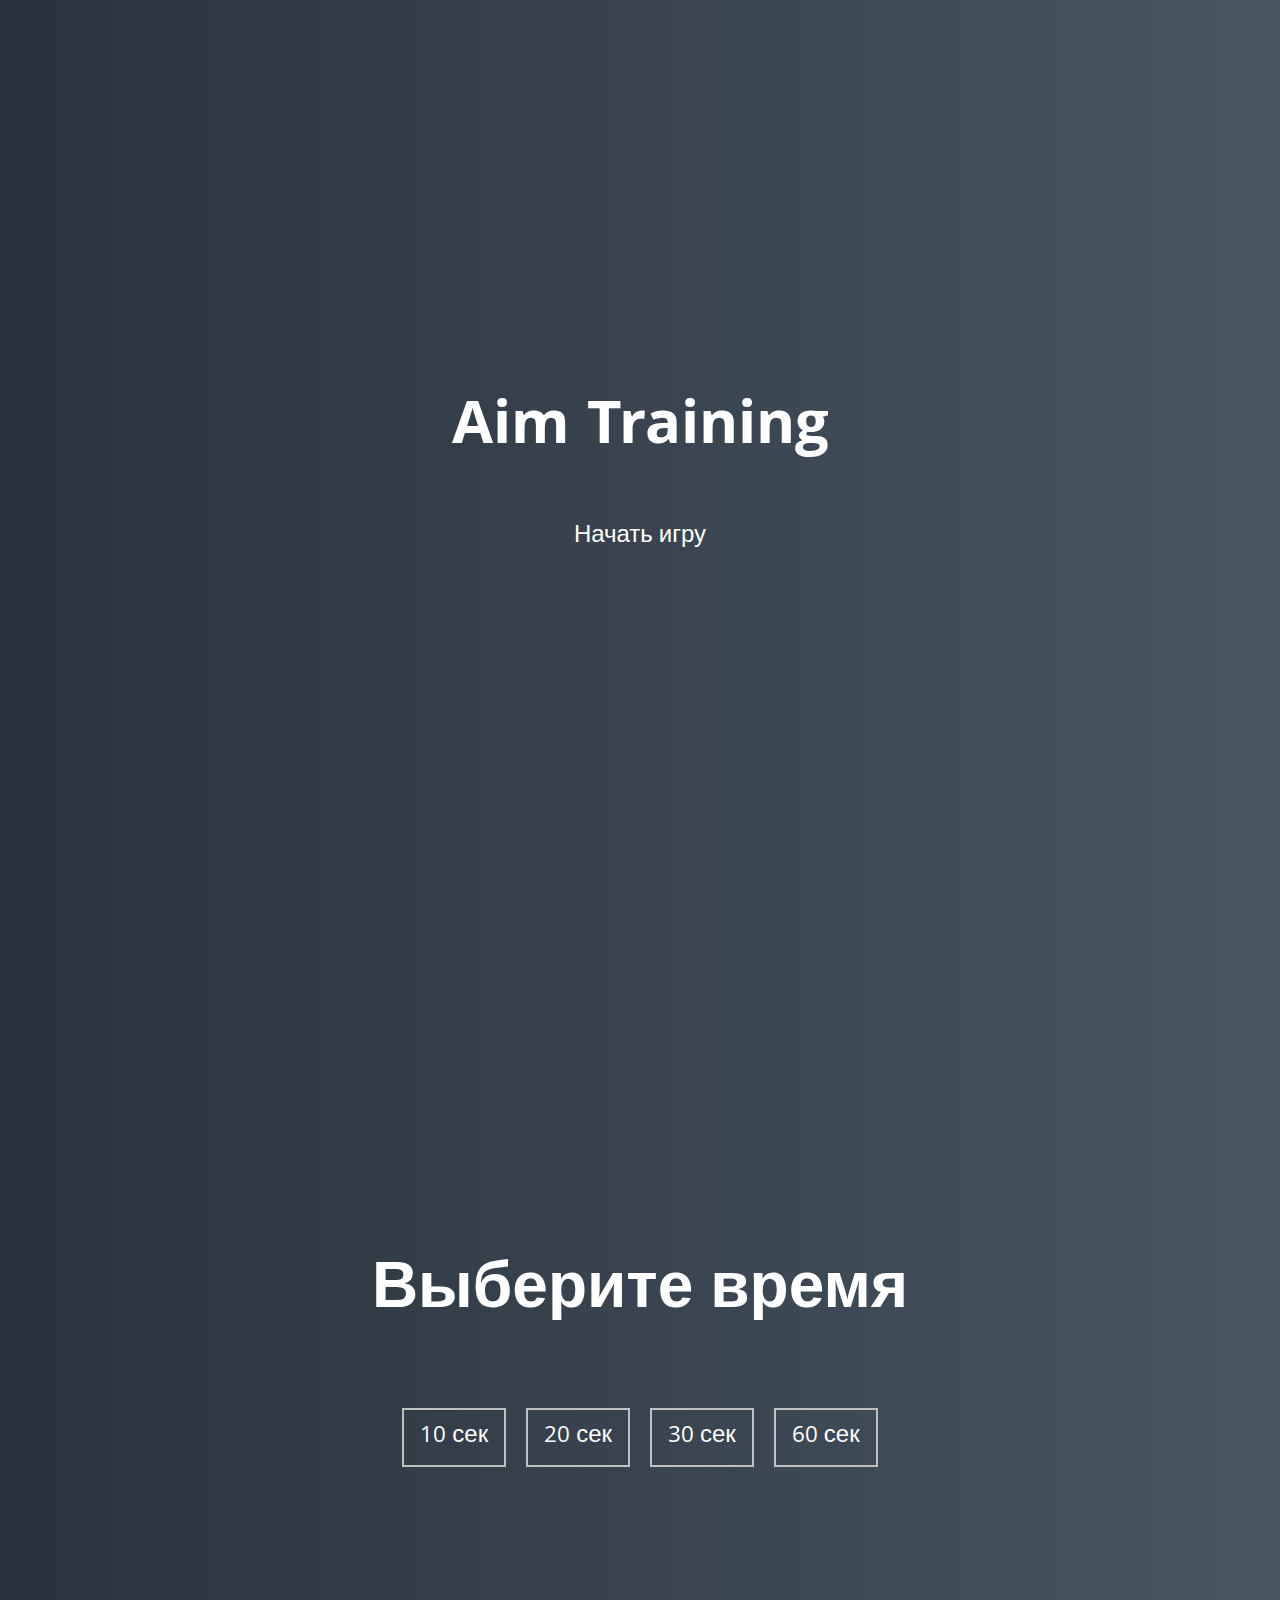
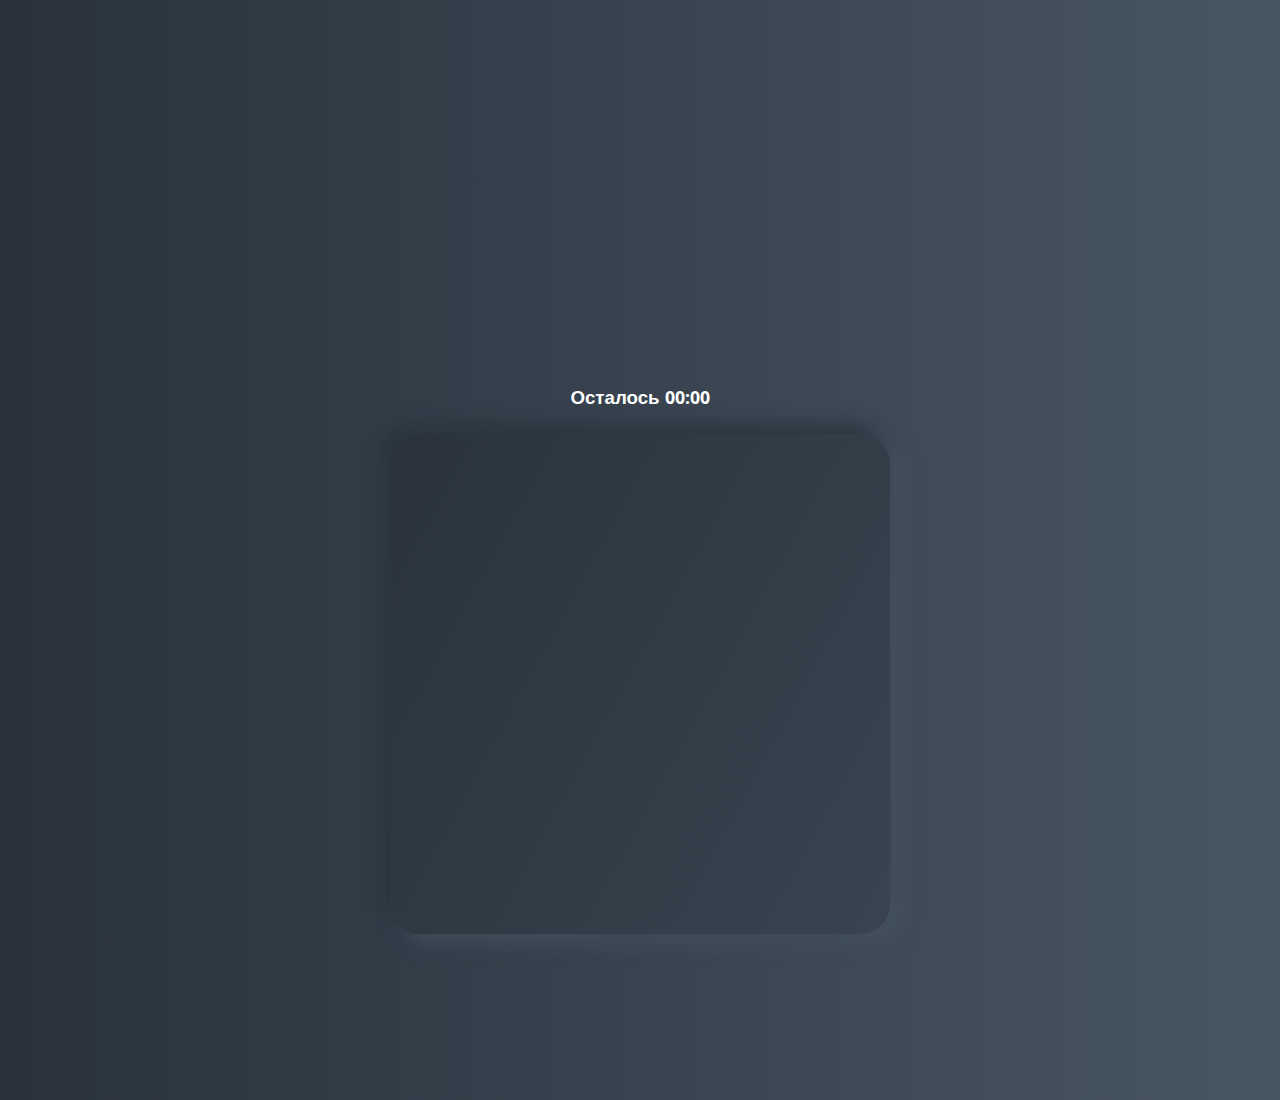
<file: AIM - trainer/index.html>
<!DOCTYPE html>
<html lang="en">
  <head>
    <meta charset="UTF-8" />
    <meta name="viewport" content="width=device-width, initial-scale=1.0" />
    <link rel="stylesheet" href="styles.css" />
    <script defer src="./script.js"></script>
    <title>Aim Training | Проект 5</title>
  </head>
  <body>
    <div class="screen">
      <h1>Aim Training</h1>
      <a href="#" class="start" id="start">Начать игру</a>
    </div>

    <div class="screen">
      <h1>Выберите время</h1>
      <ul class="time-list" id="time-list">
        <li>
          <button class="time-btn" data-time="10">
            10 сек
          </button>
        </li>
        <li>
          <button class="time-btn" data-time="20">
            20 сек
          </button>
        </li>
        <li>
          <button class="time-btn" data-time="30">
            30 сек
          </button>
        </li>
        <li>
          <button class="time-btn" data-time="60">
            60 сек
          </button>
        </li>
      </ul>
    </div>

    <div class="screen">
      <h3>Осталось <span id="time">00:00</span></h3>
      <div class="board" id="board"></div>
    </div>
  </body>
</html>
</file>
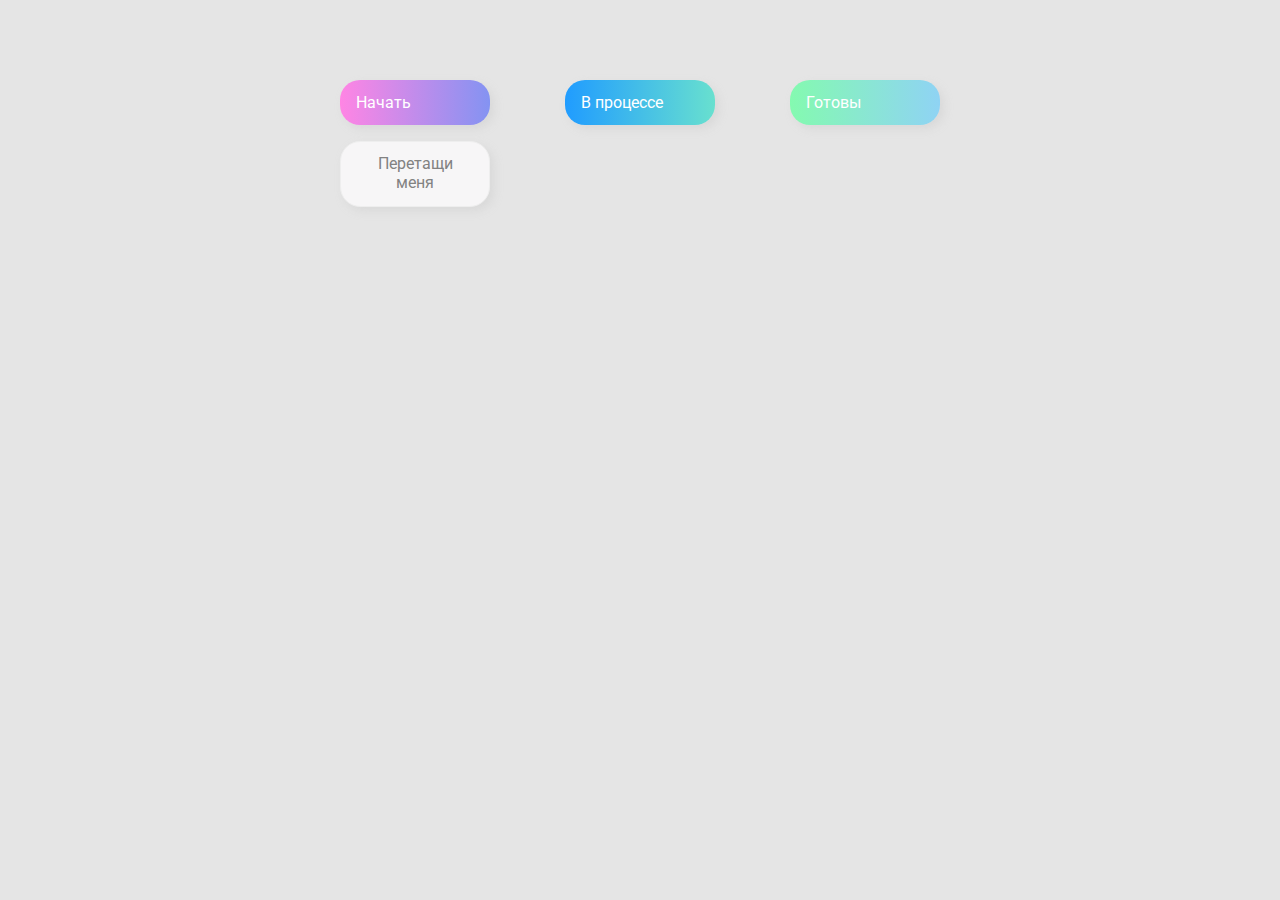
<file: Drag'n'dpor app/index.html>
<!DOCTYPE html>
<html lang="en">
  <head>
    <meta charset="UTF-8" />
    <meta name="viewport" content="width=device-width, initial-scale=1.0" />
    <link rel="stylesheet" href="styles.css" />
    <script defer src="./script.js"></script>
    <title>Drag & Drop | Проект 2</title>
  </head>
  <body>
    <div>
      <div class="row">
        <div class="col-header start">Начать</div>
        <div class="col-header progress">В процессе</div>
        <div class="col-header done">Готовы</div>
      </div>

      <div class="row">
        <div class="placeholder">
          <div class="item" draggable="true">Перетащи меня</div>
        </div>
        <div class="placeholder"></div>
        <div class="placeholder"></div>
      </div>
    </div>
  </body>
</html>
</file>
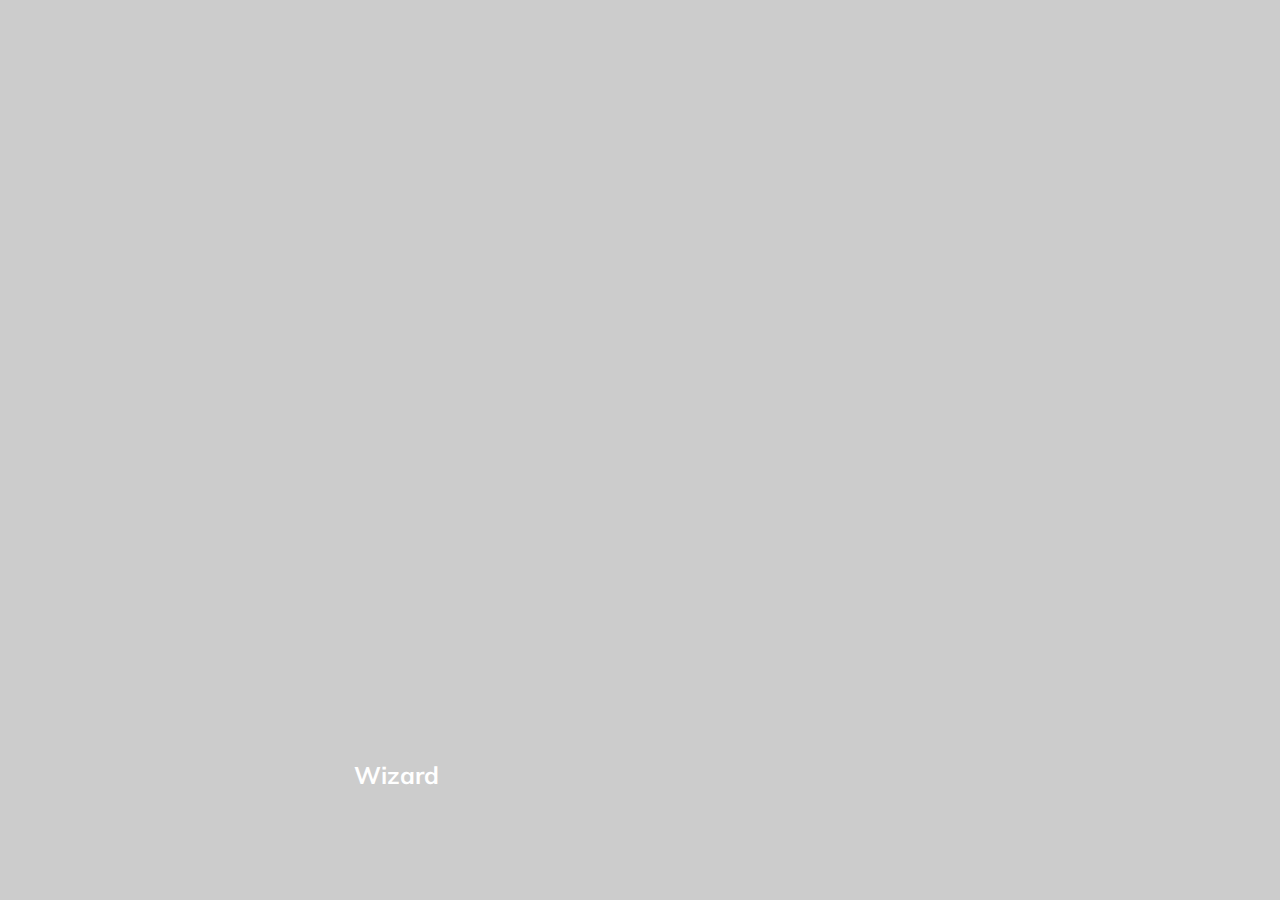
<file: flex-slider/index.html>
<!DOCTYPE html>
<html lang="en">

<head>
  <meta charset="UTF-8" />
  <meta name="viewport" content="width=device-width, initial-scale=1.0" />
  <link rel="stylesheet" href="styles.css" />
  <script defer src="./script.js"></script>
  <title>Карточки | Проект 1</title>
</head>

<body>
  <div class="container">
    <div class="slide warrior">
      <h3 class="slide-header">Warrior</h3>
    </div>
    <div class="slide ranger">
      <h3 class="slide-header">Ranger</h3>
    </div>
    <div class="slide monk">
      <h3 class="slide-header">Monk</h3>
    </div>
    <div class="slide wizard">
      <h3 class="slide-header">Wizard</h3>
    </div>
    <div class="slide druid">
      <h3 class="slide-header">Druid</h3>
    </div>
  </div>
</body>

</html>
</file>
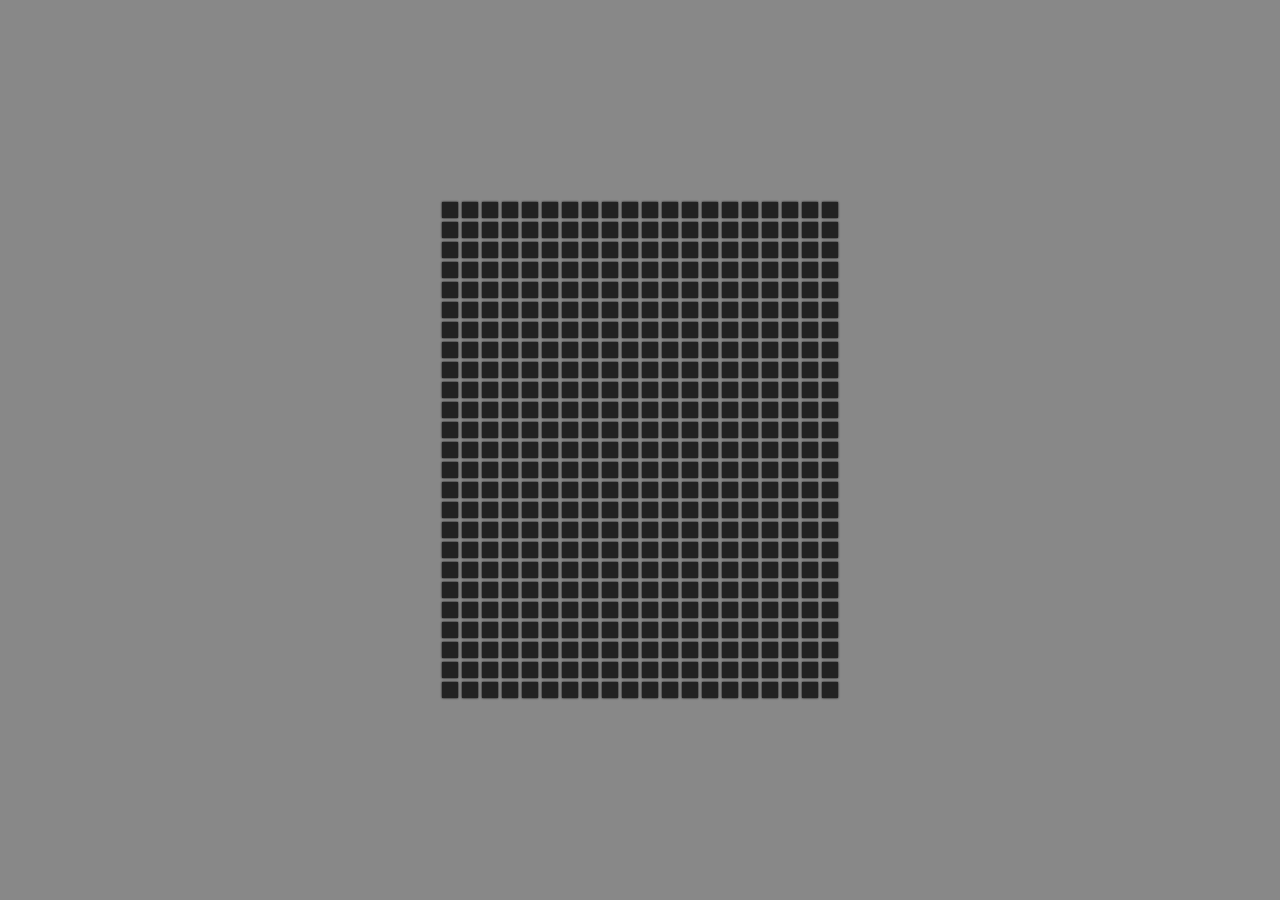
<file: hover-color-changer game/index.html>
<!DOCTYPE html>
<html lang="ru">
  <head>
    <meta charset="UTF-8" />
    <meta name="viewport" content="width=device-width, initial-scale=1.0" />
    <link rel="stylesheet" href="styles.css" />
    <script defer src="./script.js"></script>
    <title>Доска | Проект 4</title>
  </head>
  <body>
    <div class="container" id="board">
    </div>
  </body>
</html>
</file>
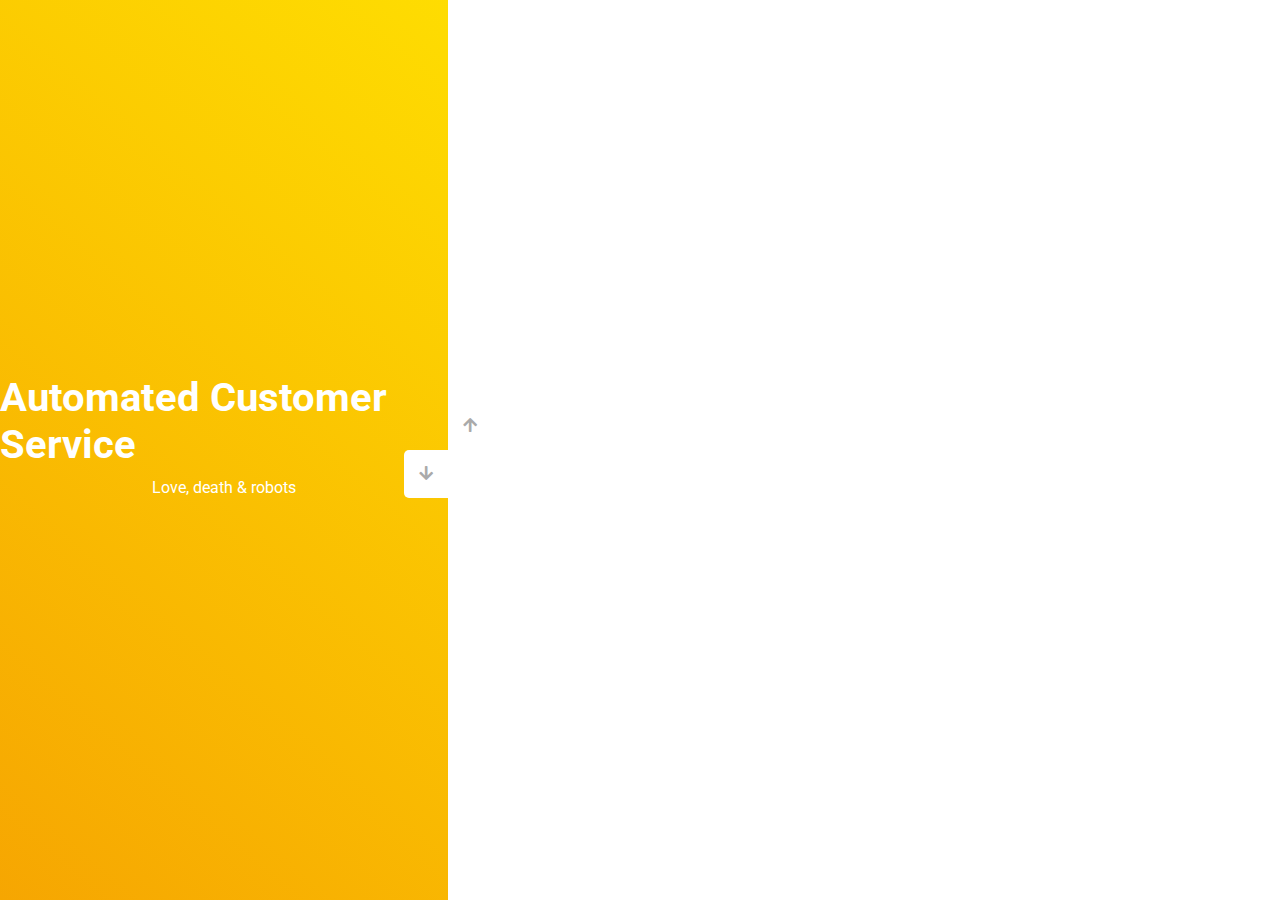
<file: reverse slider/index.html>
<!DOCTYPE html>
<html lang="en">
  <head>
    <meta charset="UTF-8" />
    <meta name="viewport" content="width=device-width, initial-scale=1.0" />
    <link
      rel="stylesheet"
      href="https://cdnjs.cloudflare.com/ajax/libs/font-awesome/5.15.1/css/all.min.css"
    />
    <link rel="stylesheet" href="style.css" />
    <script defer src="./script.js"></script>
    <title>Слайдер | Проект 3</title>
  </head>
  <body>
    <div class="container">
      <div class="sidebar">
        <div
          style="
            background: linear-gradient(229.99deg, rgba(253,29,29,1) -26%, rgba(252,176,69,1) 145%);
          "
        >
          <h1>Snow in the desert</h1>
          <p>Love, death & robots</p>
        </div>
        <div
          style="
            background: linear-gradient(215.32deg, rgba(22,9,145,1) -1%, rgba(53,130,255,1) 124%);
          "
        >
          <h1>Life Hutch</h1>
          <p>Love, death & robots</p>
        </div>
        <div
          style="
            background: linear-gradient(221.87deg, #8308ea 1%, #5305af 128%);
          "
        >
          <h1>Zima Blue</h1>
          <p>Love, death & robots</p>
        </div>
        <div
          style="
            background: linear-gradient(220.16deg, #ffe101 -8%, #f39102 138%);
          "
        >
          <h1>Automated Customer Service</h1>
          <p>Love, death & robots</p>
        </div>
      </div>
      <div class="main-slide">
        <div
          style="
            background-image: url('https://images.unsplash.com/photo-1601574968106-b312ac309953?ixlib=rb-1.2.1&ixid=MnwxMjA3fDB8MHxwaG90by1wYWdlfHx8fGVufDB8fHx8&auto=format&fit=crop&w=1996&q=80');
          "
        ></div>
        <div
          style="
            background-image: url('https://images.unsplash.com/photo-1511447333015-45b65e60f6d5?ixid=MnwxMjA3fDB8MHxwaG90by1wYWdlfHx8fGVufDB8fHx8&ixlib=rb-1.2.1&auto=format&fit=crop&w=2023&q=80');
          "
        ></div>
        <div
          style="
            background-image: url('https://gamerwall.pro/uploads/posts/2021-12/1638362394_45-gamerwall-pro-p-ledyanoi-mag-korol-krasivie-oboi-48.jpg');
          "
        ></div>
        <div
          style="
            background-image: url('https://phonoteka.org/uploads/posts/2021-07/1625668106_30-phonoteka-org-p-ognennii-mag-art-krasivo-34.jpg');
          "
        ></div>
      </div>
      <div class="controls">
        <button class="down-button">
          <i class="fas fa-arrow-down"></i>
        </button>
        <button class="up-button">
          <i class="fas fa-arrow-up"></i>
        </button>
      </div>
    </div>
  </body>
</html>
</file>
<file: AIM - trainer/styles.css>
@import url("https://fonts.googleapis.com/css?family=Khula&display=swap");

* {
  box-sizing: border-box;
}

body {
  color: #fff;
  font-family: "Khula", sans-serif;
  height: 100vh;
  overflow: hidden;
  margin: 0;
  text-align: center;
}

a {
  color: #fff;
  text-decoration: none;
}

a:hover {
  color: #16d9e3;
}

.start {
  font-size: 1.5rem;
}

h1 {
  line-height: 1.4;
  font-size: 4rem;
}

.screen {
  display: flex;
  flex-direction: column;
  align-items: center;
  justify-content: center;
  height: 100vh;
  width: 100vw;
  transition: margin 0.5s ease-out;
  background: linear-gradient(90deg, #29323c 0%, #485563 100%);
}

.screen.up {
  margin-top: -100vh;
}

.time-list {
  display: flex;
  flex-wrap: wrap;
  justify-content: center;
  list-style: none;
  padding: 0;
}

.time-list li {
  margin: 10px;
}

.time-btn {
  background-color: transparent;
  border: 2px solid #c0c0c0;
  color: #fff;
  cursor: pointer;
  font-family: inherit;
  padding: 0.5rem 1rem;
  font-size: 1.5rem;
}

.time-btn:hover {
  border: 2px solid #16d9e3;
  color: #16d9e3;
}

.hide {
  opacity: 0;
}

.primary {
  color: #16d9e3;
}

.board {
  display: flex;
  justify-content: center;
  align-items: center;
  position: relative;
  width: 500px;
  height: 500px;
  background: linear-gradient(118.38deg, #29323c -4.6%, #485563 200.44%);
  box-shadow: -8px -8px 20px #2a333d, 10px 7px 20px #475462;
  border-radius: 30px;
  overflow: hidden;
}

.circle {
  background: linear-gradient(90deg, #16d9e3 0%, #30c7ec 47%, #46aef7 100%);
  position: absolute;
  border-radius: 50%;
  cursor: pointer;
}
</file>
<file: Drag'n'dpor app/styles.css>
@import url("https://fonts.googleapis.com/css?family=Roboto&display=swap");

* {
  box-sizing: border-box;
}

body {
  font-family: "Roboto", sans-serif;
  background-color: #e5e5e5;
  display: flex;
  padding-top: 5rem;
  justify-content: center;
  overflow: hidden;
  margin: 0;
}

.row {
  display: flex;
  width: 600px;
  justify-content: space-between;
  margin-bottom: 1rem;
}

.col-header {
  width: 150px;
  box-shadow: 4px 4px 9px rgba(198, 198, 198, 0.36);
  border-radius: 20px;
  padding: 0.8rem 1rem;
  color: #fff;
}

.item {
  width: 150px;
  height: 66px;
  border: 1px solid #eee;
  box-shadow: 4px 4px 9px rgba(198, 198, 198, 0.36);
  background: #f7f6f7;
  border-radius: 20px;
  padding: 0.8rem 1rem;
  color: #828282;
  text-align: center;
  cursor: grab;
}

.item:hover {
  border-top: 5px solid lightcoral;
  border-left: 5px solid lightcoral;
  border-bottom: 5px solid darkred;
  border-right: 5px solid darkred;
}

.item:active {
  cursor: grabbing;
}

.placeholder {
  width: 150px;
  height: 66px;
}

.start {
  background: linear-gradient(90deg, #ff85e4 0%, #229efd 179.25%);
}

.progress {
  background: linear-gradient(90deg, #209cff 0%, #68e0cf 100%);
}

.done {
  background: linear-gradient(90deg, #84fab0 0%, #8fd3f4 100%);
}

.item.hold {
  border-top: 5px solid darkred;
  border-left: 5px solid darkred;
  border-bottom: 5px solid lightcoral;
  border-right: 5px solid lightcoral;
}

.hide {
  display: none;
}

.hovered {
  border: 2px solid #8ed7ed;
}
</file>
<file: flex-slider/styles.css>
@import url('https://fonts.googleapis.com/css?family=Muli&display=swap'); 

* {
  box-sizing: border-box;
}

body {
  display: flex;
  justify-content: center;
  align-items: center;
  font-family: 'Muli', sans-serif;
  overflow: hidden;
  margin: 0;
  background-color: #ccc;
  height: 100vh;
}

.warrior {
  background-image: url('https://i.pinimg.com/originals/d6/de/80/d6de8009ddd131dfadc4778b0256a068.jpg');
}

.ranger {
  background-image: url('https://phonoteka.org/uploads/posts/2021-06/1624736660_2-phonoteka_org-p-voin-oboi-krasivo-2.jpg');
}

.monk {
  background-image: url('https://i.pinimg.com/originals/d7/d6/de/d7d6de91fd01933c5a63969b05f784be.jpg');
}

.wizard {
  background-image: url('https://kartinkin.net/uploads/posts/2022-08/1661066471_18-kartinkin-net-p-volshebnik-charodei-oboi-krasivo-32.jpg');
}

.druid {
  background-image: url('https://i.pinimg.com/originals/0a/14/18/0a14189fbf7e23fa3bbb4417e334d7ff.jpg');
}

.container {
  width: 100%;
  display: flex;
  padding: 0 20px;
}

.slide {
  position: relative;
  height: 80vh;
  border-radius: 20px;
  margin: 10px;
  cursor: pointer;
  color: #fff;
  flex: 1;
  background-size: cover;
  background-position: center;
  background-repeat: no-repeat;
  transition: all 500ms ease-in-out;
}

.slide-header {
  position: absolute;
  font-size: 24px;
  bottom: 20px;
  left: 20px;
  margin: 0;
  opacity: 0;
}

.slide.active {
  flex: 10;
}

.slide.active .slide-header{
  opacity: 1;
  transition: opacity .3s ease-in 0.4s;
}
</file>
<file: hover-color-changer game/styles.css>
* {
  box-sizing: border-box;
}

body {
  background-color: #888;
  display: flex;
  align-items: center;
  justify-content: center;
  height: 100vh;
  overflow: hidden;
  margin: 0;
}

.container {
  display: flex;
  justify-content: center;
  align-items: center;
  flex-wrap: wrap;
  max-width: 400px;
}

.square {
  height: 16px;
  width: 16px;
  background-color: #222;
  box-shadow: 0 0 2px black;
  margin: 2px;
  transition: 3s ease;
}

.square:hover {
  transition-duration: 0s;
}
</file>
<file: reverse slider/style.css>
@import url("https://fonts.googleapis.com/css?family=Roboto&display=swap");

* {
  box-sizing: border-box;
  margin: 0;
  padding: 0;
}

body {
  font-family: "Roboto", sans-serif;
  height: 100vh;
}

.container {
  position: relative;
  overflow: hidden;
  width: 100vw;
  height: 100vh;
}

.sidebar {
  height: 100%;
  width: 35%;
  position: absolute;
  top: 0;
  left: 0;
  transition: transform 0.5s ease-in-out;
}

.sidebar > div {
  height: 100%;
  width: 100%;
  display: flex;
  flex-direction: column;
  align-items: center;
  justify-content: center;
  color: #fff;
}

.sidebar h1 {
  font-size: 40px;
  margin-bottom: 10px;
  margin-top: -30px;
}

.main-slide {
  height: 100%;
  position: absolute;
  top: 0;
  left: 35%;
  width: 65%;
  transition: transform 0.5s ease-in-out;
}

.main-slide > div {
  background-repeat: no-repeat;
  background-size: cover;
  background-position: center center;
  height: 100%;
  width: 100%;
}

button {
  background-color: #fff;
  border: none;
  color: #aaa;
  cursor: pointer;
  font-size: 16px;
  padding: 15px;
}

button:hover {
  color: #222;
}

button:focus {
  outline: none;
}

.container .controls button {
  position: absolute;
  left: 35%;
  top: 50%;
  z-index: 100;
}

.container .controls .down-button {
  transform: translateX(-100%);
  border-top-left-radius: 5px;
  border-bottom-left-radius: 5px;
}

.container .controls .up-button {
  transform: translateY(-100%);
  border-top-right-radius: 5px;
  border-bottom-right-radius: 5px;
}
</file>
